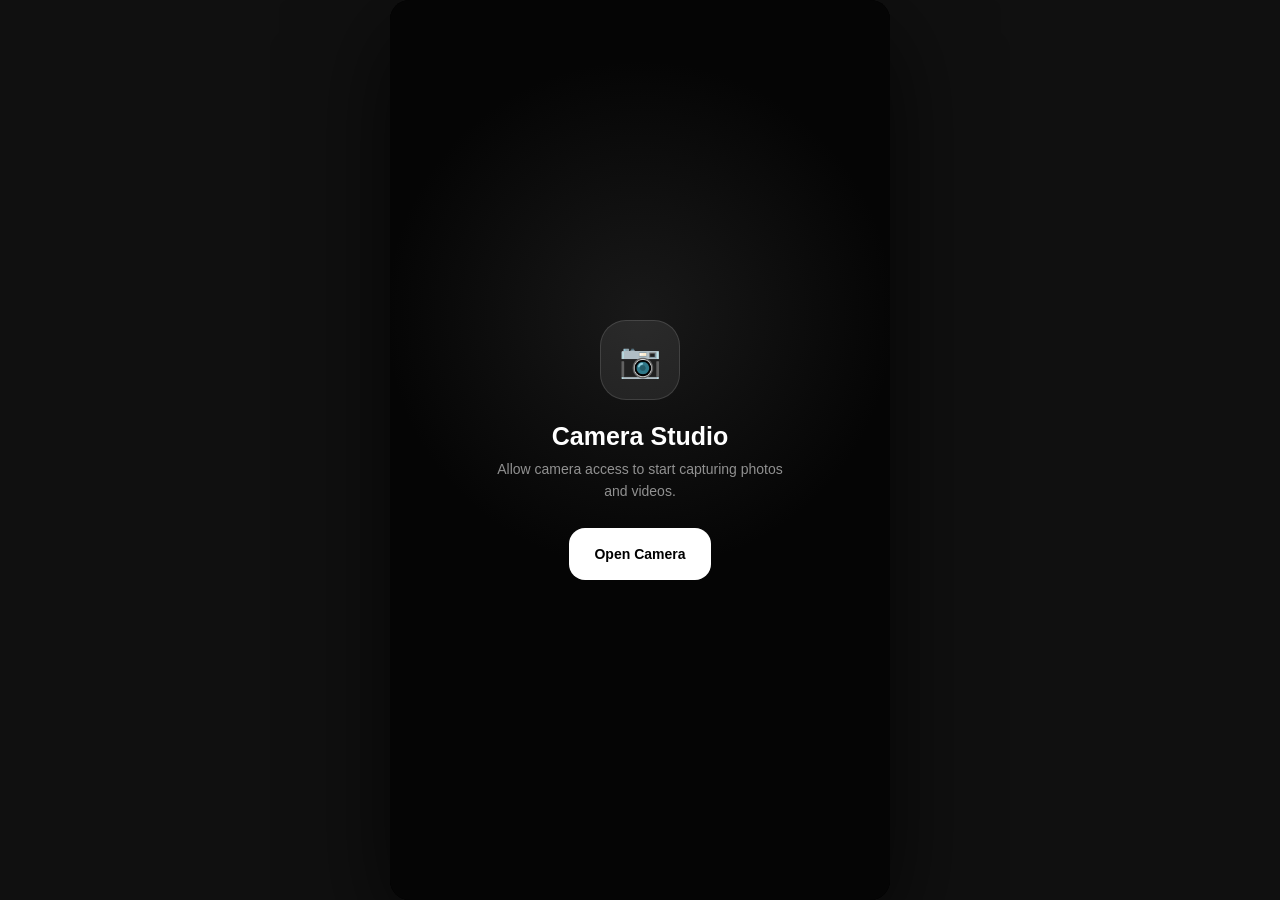
<file: index_drive_fixed.html>
<!DOCTYPE html>
<html lang="en">
<head>
<meta charset="UTF-8">
<meta name="viewport"
      content="width=device-width,initial-scale=1.0,
      maximum-scale=1.0,user-scalable=no,
      viewport-fit=cover">

<title>Camera Studio</title>

<style>
*{
  box-sizing:border-box;
  -webkit-tap-highlight-color:transparent;
}

html,body{
  margin:0;
  width:100%;
  height:100%;
  overflow:hidden;
  background:#000;
  color:#fff;
  font-family:
    Inter,
    -apple-system,
    BlinkMacSystemFont,
    "Segoe UI",
    sans-serif;
}

body{
  overscroll-behavior:none;
}

button{
  font:inherit;
}

.app{
  position:relative;
  width:100%;
  height:100dvh;
  overflow:hidden;
  background:#000;
}

/* =========================
   CAMERA
========================= */

#camera{
  position:absolute;
  inset:0;
  width:100%;
  height:100%;
  object-fit:cover;
  background:#050505;
}

.mirror{
  transform:scaleX(-1);
}

/* =========================
   TOP BAR
========================= */

.topbar{
  position:absolute;
  top:0;
  left:0;
  right:0;

  padding:
    max(18px,env(safe-area-inset-top))
    18px
    28px;

  display:flex;
  align-items:center;
  justify-content:space-between;

  z-index:20;

  background:
    linear-gradient(
      to bottom,
      rgba(0,0,0,.72),
      rgba(0,0,0,.22),
      transparent
    );
}

.top-left,
.top-right{
  display:flex;
  align-items:center;
  gap:10px;
}

.glass-btn{
  width:46px;
  height:46px;

  display:flex;
  align-items:center;
  justify-content:center;

  border:1px solid rgba(255,255,255,.14);
  border-radius:50%;

  color:#fff;
  background:rgba(15,15,15,.42);

  backdrop-filter:blur(18px);
  -webkit-backdrop-filter:blur(18px);

  box-shadow:
    inset 0 1px 0 rgba(255,255,255,.08),
    0 8px 25px rgba(0,0,0,.18);

  cursor:pointer;

  transition:
    transform .18s ease,
    background .18s ease;
}

.glass-btn:active{
  transform:scale(.88);
  background:rgba(255,255,255,.16);
}

.icon{
  font-size:20px;
}

.status-pill{
  min-width:72px;

  padding:9px 14px;

  border:1px solid rgba(255,255,255,.13);
  border-radius:999px;

  text-align:center;

  font-size:12px;
  font-weight:700;
  letter-spacing:.3px;

  background:rgba(10,10,10,.45);

  backdrop-filter:blur(18px);
  -webkit-backdrop-filter:blur(18px);
}

/* =========================
   FOCUS RING
========================= */

.focus-ring{
  position:absolute;

  width:72px;
  height:72px;

  border:2px solid rgba(255,255,255,.8);
  border-radius:50%;

  opacity:0;
  pointer-events:none;

  transform:scale(.7);

  transition:
    opacity .2s ease,
    transform .25s ease;

  z-index:8;
}

.focus-ring.show{
  opacity:1;
  transform:scale(1);
}

/* =========================
   RECORDING
========================= */

.recording{
  position:absolute;

  top:95px;
  left:50%;

  transform:translateX(-50%);

  display:none;
  align-items:center;
  gap:9px;

  padding:9px 15px;

  border:1px solid rgba(255,255,255,.12);
  border-radius:999px;

  background:rgba(0,0,0,.58);

  backdrop-filter:blur(18px);
  -webkit-backdrop-filter:blur(18px);

  z-index:30;
}

.recording.show{
  display:flex;
}

.rec-dot{
  width:9px;
  height:9px;

  border-radius:50%;
  background:#ff3045;

  box-shadow:0 0 14px rgba(255,48,69,.9);

  animation:
    recBlink 1s infinite;
}

@keyframes recBlink{
  50%{
    opacity:.35;
  }
}

.rec-time{
  font-size:13px;
  font-weight:700;
  letter-spacing:.5px;
}

/* =========================
   BOTTOM AREA
========================= */

.bottom{
  position:absolute;

  left:0;
  right:0;
  bottom:0;

  padding:
    18px
    20px
    max(28px,env(safe-area-inset-bottom));

  z-index:20;

  background:
    linear-gradient(
      to top,
      rgba(0,0,0,.95),
      rgba(0,0,0,.72),
      rgba(0,0,0,.18),
      transparent
    );
}

/* =========================
   MODE SELECTOR
========================= */

.modes{
  display:flex;
  justify-content:center;
  align-items:center;
  gap:34px;

  margin-bottom:24px;
}

.mode{
  position:relative;

  border:0;
  background:none;

  color:rgba(255,255,255,.48);

  font-size:13px;
  font-weight:800;
  letter-spacing:.8px;

  padding:5px 3px;

  cursor:pointer;

  transition:
    color .2s ease,
    transform .2s ease;
}

.mode.active{
  color:#fff;
}

.mode.active::after{
  content:"";

  position:absolute;

  left:50%;
  bottom:-7px;

  width:18px;
  height:3px;

  border-radius:99px;

  background:#fff;

  transform:translateX(-50%);
}

.mode:active{
  transform:scale(.92);
}

/* =========================
   CONTROLS
========================= */

.controls{
  display:grid;

  grid-template-columns:64px 1fr 64px;

  align-items:center;
  justify-items:center;
}

/* =========================
   THUMBNAIL
========================= */

.thumbnail{
  width:52px;
  height:52px;

  overflow:hidden;

  border-radius:14px;

  border:2px solid rgba(255,255,255,.75);

  background:rgba(255,255,255,.1);

  display:flex;
  align-items:center;
  justify-content:center;

  color:rgba(255,255,255,.65);

  cursor:pointer;

  box-shadow:
    0 6px 20px rgba(0,0,0,.35);

  transition:
    transform .18s ease;
}

.thumbnail:active{
  transform:scale(.88);
}

.thumbnail img,
.thumbnail video{
  width:100%;
  height:100%;
  object-fit:cover;
}

/* =========================
   SHUTTER
========================= */

.shutter{
  position:relative;

  width:82px;
  height:82px;

  border:5px solid rgba(255,255,255,.45);
  border-radius:50%;

  background:#fff;

  box-shadow:
    0 0 0 3px rgba(255,255,255,.2),
    0 10px 35px rgba(0,0,0,.35);

  cursor:pointer;

  transition:
    transform .16s cubic-bezier(.2,.8,.2,1),
    background .2s ease;
}

.shutter::after{
  content:"";

  position:absolute;

  inset:4px;

  border-radius:50%;

  border:1px solid rgba(0,0,0,.08);
}

.shutter:active{
  transform:scale(.86);
}

.shutter.video{
  background:#ff3045;
}

.shutter.video::after{
  inset:22px;

  background:#fff;
  border:0;

  border-radius:7px;
}

.shutter.recording{
  transform:scale(.9);
}

/* =========================
   SWITCH
========================= */

.switch-camera{
  width:52px;
  height:52px;

  border:1px solid rgba(255,255,255,.15);
  border-radius:50%;

  color:#fff;

  background:rgba(10,10,10,.45);

  backdrop-filter:blur(18px);
  -webkit-backdrop-filter:blur(18px);

  font-size:22px;

  cursor:pointer;

  transition:
    transform .2s ease;
}

.switch-camera:active{
  transform:rotate(90deg) scale(.88);
}

/* =========================
   PREVIEW
========================= */

.preview{
  position:fixed;

  inset:0;

  display:none;

  background:#000;

  z-index:100;
}

.preview.show{
  display:block;
}

.preview-media{
  position:absolute;

  inset:0;

  display:flex;
  align-items:center;
  justify-content:center;

  background:#000;
}

#photoPreview,
#videoPreview{
  width:100%;
  height:100%;

  object-fit:contain;

  background:#000;
}

/* =========================
   PREVIEW HEADER
========================= */

.preview-header{
  position:absolute;

  top:0;
  left:0;
  right:0;

  padding:
    max(18px,env(safe-area-inset-top))
    18px;

  z-index:5;

  background:
    linear-gradient(
      to bottom,
      rgba(0,0,0,.75),
      transparent
    );
}

.close{
  width:46px;
  height:46px;

  border:1px solid rgba(255,255,255,.15);
  border-radius:50%;

  color:#fff;

  background:rgba(10,10,10,.55);

  backdrop-filter:blur(18px);
  -webkit-backdrop-filter:blur(18px);

  font-size:20px;

  cursor:pointer;
}

.close:active{
  transform:scale(.88);
}

/* =========================
   PREVIEW ACTIONS
========================= */

.preview-actions{
  position:absolute;

  left:18px;
  right:18px;

  bottom:
    max(25px,env(safe-area-inset-bottom));

  display:grid;

  grid-template-columns:1fr 1.35fr;

  gap:12px;

  z-index:5;
}

.action{
  height:55px;

  border:1px solid rgba(255,255,255,.14);
  border-radius:17px;

  font-size:14px;
  font-weight:800;

  cursor:pointer;

  transition:
    transform .16s ease,
    opacity .2s ease;
}

.action:active{
  transform:scale(.96);
}

.retake{
  color:#fff;

  background:rgba(30,30,30,.65);

  backdrop-filter:blur(18px);
  -webkit-backdrop-filter:blur(18px);
}

.send{
  color:#050505;
  background:#fff;
}

.action:disabled{
  opacity:.5;
}

/* =========================
   TOAST
========================= */

.toast{
  position:fixed;

  left:50%;
  bottom:135px;

  transform:
    translate(-50%,18px)
    scale(.96);

  max-width:calc(100% - 40px);

  padding:12px 17px;

  border:1px solid rgba(255,255,255,.12);
  border-radius:999px;

  background:rgba(12,12,12,.78);

  backdrop-filter:blur(20px);
  -webkit-backdrop-filter:blur(20px);

  font-size:13px;
  font-weight:700;

  text-align:center;

  opacity:0;

  pointer-events:none;

  transition:
    opacity .25s ease,
    transform .25s ease;

  z-index:500;
}

.toast.show{
  opacity:1;

  transform:
    translate(-50%,0)
    scale(1);
}

/* =========================
   LOADER
========================= */

.loader{
  position:fixed;

  inset:0;

  display:none;

  align-items:center;
  justify-content:center;
  flex-direction:column;

  gap:17px;

  background:rgba(0,0,0,.58);

  backdrop-filter:blur(12px);
  -webkit-backdrop-filter:blur(12px);

  z-index:600;
}

.loader.show{
  display:flex;
}

.spinner{
  width:43px;
  height:43px;

  border:3px solid rgba(255,255,255,.2);
  border-top-color:#fff;

  border-radius:50%;

  animation:
    spin .75s linear infinite;
}

@keyframes spin{
  to{
    transform:rotate(360deg);
  }
}

.loader-text{
  font-size:14px;
  font-weight:700;
}

/* =========================
   START SCREEN
========================= */

.start-screen{
  position:absolute;

  inset:0;

  z-index:400;

  display:flex;
  align-items:center;
  justify-content:center;
  flex-direction:column;

  padding:30px;

  text-align:center;

  background:
    radial-gradient(
      circle at 50% 35%,
      rgba(70,70,70,.3),
      transparent 40%
    ),
    #050505;
}

.start-screen.hidden{
  display:none;
}

.camera-icon{
  width:80px;
  height:80px;

  display:flex;
  align-items:center;
  justify-content:center;

  border-radius:26px;

  background:rgba(255,255,255,.08);

  border:1px solid rgba(255,255,255,.13);

  font-size:34px;

  margin-bottom:22px;
}

.start-title{
  font-size:25px;
  font-weight:850;

  margin-bottom:8px;
}

.start-description{
  max-width:300px;

  color:rgba(255,255,255,.55);

  font-size:14px;
  line-height:1.55;

  margin-bottom:25px;
}

.start-button{
  height:52px;

  padding:0 25px;

  border:0;
  border-radius:16px;

  background:#fff;
  color:#000;

  font-size:14px;
  font-weight:800;

  cursor:pointer;

  transition:
    transform .16s ease;
}

.start-button:active{
  transform:scale(.95);
}

/* =========================
   DESKTOP
========================= */

@media(min-width:700px){

  body{
    display:flex;
    align-items:center;
    justify-content:center;
    background:#101010;
  }

  .app{
    width:500px;
    height:100dvh;

    max-height:900px;

    border-radius:20px;

    box-shadow:
      0 30px 100px rgba(0,0,0,.7);

    overflow:hidden;
  }
}
</style>
</head>

<body>

<div class="app">

  <!-- CAMERA -->
  <video
    id="camera"
    autoplay
    playsinline
    muted>
  </video>

  <!-- FOCUS -->
  <div
    class="focus-ring"
    id="focusRing">
  </div>

  <!-- TOP -->
  <div class="topbar">

    <div class="top-left">

      <button
        class="glass-btn"
        id="gridBtn"
        aria-label="Grid">
        ⊞
      </button>

      <div
        class="status-pill"
        id="status">
        Camera
      </div>

    </div>

    <div class="top-right">

      <button
        class="glass-btn"
        id="flashBtn"
        aria-label="Flash">
        ⚡
      </button>

    </div>

  </div>

  <!-- RECORDING -->
  <div
    class="recording"
    id="recording">

    <span class="rec-dot"></span>

    <span
      class="rec-time"
      id="timer">
      00:00
    </span>

  </div>

  <!-- BOTTOM -->
  <div class="bottom">

    <div class="modes">

      <button
        class="mode active"
        id="photoMode">
        PHOTO
      </button>

      <button
        class="mode"
        id="videoMode">
        VIDEO
      </button>

    </div>

    <div class="controls">

      <div
        class="thumbnail"
        id="thumb">
        ◫
      </div>

      <button
        class="shutter"
        id="shutter"
        aria-label="Capture">
      </button>

      <button
        class="switch-camera"
        id="switch"
        aria-label="Switch camera">
        ↻
      </button>

    </div>

  </div>

  <!-- START -->
  <div
    class="start-screen"
    id="startScreen">

    <div class="camera-icon">
      📷
    </div>

    <div class="start-title">
      Camera Studio
    </div>

    <div class="start-description">
      Allow camera access to start capturing photos
      and videos.
    </div>

    <button
      class="start-button"
      id="startButton">
      Open Camera
    </button>

  </div>

</div>


<!-- PREVIEW -->

<div
  class="preview"
  id="preview">

  <div class="preview-media">

    <img
      id="photoPreview"
      style="display:none;">

    <video
      id="videoPreview"
      controls
      playsinline
      style="display:none;">
    </video>

  </div>

  <div class="preview-header">

    <button
      class="close"
      id="close">
      ✕
    </button>

  </div>

  <div class="preview-actions">

    <button
      class="action retake"
      id="retake">
      ↩ Retake
    </button>

    <button
      class="action send"
      id="send">
      ☁ Send to Drive
    </button>

  </div>

</div>


<!-- TOAST -->

<div
  class="toast"
  id="toast">
</div>


<!-- LOADER -->

<div
  class="loader"
  id="loader">

  <div class="spinner"></div>

  <div
    class="loader-text"
    id="loaderText">
    Sending...
  </div>

</div>


<script>

/* =====================================================
   GOOGLE APPS SCRIPT
===================================================== */

const API_URL =
"https://script.google.com/macros/s/AKfycbywmesRa9UMbpTERfSS_1CeXq1l-UuZCtShIjFbtjB0DQBEaQTFKLxBPDdR0WSMB8k/exec";


/* =====================================================
   ELEMENTS
===================================================== */

const camera =
document.getElementById("camera");

const shutter =
document.getElementById("shutter");

const photoMode =
document.getElementById("photoMode");

const videoMode =
document.getElementById("videoMode");

const switchBtn =
document.getElementById("switch");

const status =
document.getElementById("status");

const preview =
document.getElementById("preview");

const photoPreview =
document.getElementById("photoPreview");

const videoPreview =
document.getElementById("videoPreview");

const sendBtn =
document.getElementById("send");

const retakeBtn =
document.getElementById("retake");

const closeBtn =
document.getElementById("close");

const thumb =
document.getElementById("thumb");

const recording =
document.getElementById("recording");

const timer =
document.getElementById("timer");

const loader =
document.getElementById("loader");

const loaderText =
document.getElementById("loaderText");

const toast =
document.getElementById("toast");

const startScreen =
document.getElementById("startScreen");

const startButton =
document.getElementById("startButton");

const focusRing =
document.getElementById("focusRing");


/* =====================================================
   VARIABLES
===================================================== */

let stream = null;

let facingMode = "user";

let mode = "photo";

let mediaRecorder = null;

let chunks = [];

let capturedBlob = null;

let timerInterval = null;

let recordingStart = 0;

let toastTimeout = null;


/* =====================================================
   TOAST
===================================================== */

function showToast(message){

  toast.textContent = message;

  toast.classList.add("show");

  clearTimeout(toastTimeout);

  toastTimeout =
    setTimeout(()=>{
      toast.classList.remove("show");
    },3000);
}


/* =====================================================
   CAMERA
===================================================== */

async function startCamera(){

  try{

    if(
      !navigator.mediaDevices ||
      !navigator.mediaDevices.getUserMedia
    ){

      throw new Error(
        "Camera API unavailable"
      );

    }


    /*
      IMPORTANT:
      Camera startup requests VIDEO ONLY.
      This avoids microphone permission causing
      camera startup failure.
    */

    if(stream){

      stream
        .getTracks()
        .forEach(track=>{
          track.stop();
        });

    }


    stream =
      await navigator.mediaDevices.getUserMedia({

        video:{
          facingMode:facingMode
        },

        audio:false

      });


    camera.srcObject = stream;


    await new Promise(resolve=>{

      if(camera.readyState >= 2){

        resolve();

      }else{

        camera.onloadedmetadata =
          ()=>{
            resolve();
          };

      }

    });


    await camera.play();


    if(facingMode === "user"){

      camera.classList.add("mirror");

    }else{

      camera.classList.remove("mirror");

    }


    startScreen.classList.add("hidden");


    status.textContent =
      mode === "photo"
        ? "Photo"
        : "Video";


  }catch(error){

    console.error(
      "Camera error:",
      error
    );

    status.textContent =
      "Camera Error";

    showToast(
      "Camera permission required"
    );

  }

}


/* =====================================================
   START CAMERA BUTTON
===================================================== */

startButton.onclick =
async ()=>{

  await startCamera();

};


/* =====================================================
   CAMERA TAP / FOCUS
===================================================== */

camera.addEventListener(
  "click",
  event=>{

    const rect =
      camera.getBoundingClientRect();

    const x =
      event.clientX -
      rect.left;

    const y =
      event.clientY -
      rect.top;


    focusRing.style.left =
      (x - 36) + "px";

    focusRing.style.top =
      (y - 36) + "px";


    focusRing.classList.add(
      "show"
    );


    setTimeout(()=>{
      focusRing.classList.remove(
        "show"
      );
    },700);

  }
);


/* =====================================================
   PHOTO MODE
===================================================== */

photoMode.onclick = ()=>{

  if(
    mediaRecorder &&
    mediaRecorder.state === "recording"
  ){

    return;

  }


  mode = "photo";

  photoMode.classList.add(
    "active"
  );

  videoMode.classList.remove(
    "active"
  );

  shutter.classList.remove(
    "video"
  );

  status.textContent =
    "Photo";

};


/* =====================================================
   VIDEO MODE
===================================================== */

videoMode.onclick = ()=>{

  if(
    mediaRecorder &&
    mediaRecorder.state === "recording"
  ){

    return;

  }


  mode = "video";

  videoMode.classList.add(
    "active"
  );

  photoMode.classList.remove(
    "active"
  );

  shutter.classList.add(
    "video"
  );

  status.textContent =
    "Video";

};


/* =====================================================
   SHUTTER
===================================================== */

shutter.onclick = ()=>{

  if(!stream){

    startCamera();

    return;

  }


  if(mode === "photo"){

    takePhoto();

  }else{

    toggleRecording();

  }

};


/* =====================================================
   PHOTO
===================================================== */

function takePhoto(){

  if(
    camera.videoWidth === 0 ||
    camera.videoHeight === 0
  ){

    showToast(
      "Camera is not ready"
    );

    return;

  }


  const canvas =
    document.createElement(
      "canvas"
    );


  canvas.width =
    camera.videoWidth;

  canvas.height =
    camera.videoHeight;


  const ctx =
    canvas.getContext("2d");


  /*
    Keep selfie photo mirrored
    like the preview.
  */

  if(facingMode === "user"){

    ctx.translate(
      canvas.width,
      0
    );

    ctx.scale(
      -1,
      1
    );

  }


  ctx.drawImage(
    camera,
    0,
    0,
    canvas.width,
    canvas.height
  );


  canvas.toBlob(

    blob=>{

      if(!blob){

        showToast(
          "Photo capture failed"
        );

        return;

      }


      capturedBlob =
        blob;


      const url =
        URL.createObjectURL(
          blob
        );


      photoPreview.src =
        url;

      photoPreview.style.display =
        "block";

      videoPreview.style.display =
        "none";


      preview.classList.add(
        "show"
      );


      updateThumbnail(
        blob,
        false
      );

    },

    "image/jpeg",

    .92

  );

}


/* =====================================================
   VIDEO RECORDING
===================================================== */

function toggleRecording(){

  if(
    mediaRecorder &&
    mediaRecorder.state === "recording"
  ){

    stopRecording();

  }else{

    startRecording();

  }

}


/* =====================================================
   START RECORDING
===================================================== */

function startRecording(){

  if(!stream){

    showToast(
      "Camera is not ready"
    );

    return;

  }


  chunks = [];


  let mime =
    "video/webm;codecs=vp8";


  if(
    !MediaRecorder.isTypeSupported(
      mime
    )
  ){

    mime =
      "video/webm";

  }


  try{

    mediaRecorder =
      new MediaRecorder(

        stream,

        {
          mimeType:mime
        }

      );

  }catch(error){

    console.error(error);

    showToast(
      "Video recording not supported"
    );

    return;

  }


  mediaRecorder.ondataavailable =
    event=>{

      if(
        event.data &&
        event.data.size > 0
      ){

        chunks.push(
          event.data
        );

      }

    };


  mediaRecorder.onstop =
    ()=>{

      capturedBlob =
        new Blob(

          chunks,

          {
            type:
              mediaRecorder.mimeType ||
              "video/webm"
          }

        );


      const url =
        URL.createObjectURL(
          capturedBlob
        );


      videoPreview.src =
        url;

      videoPreview.style.display =
        "block";

      photoPreview.style.display =
        "none";


      preview.classList.add(
        "show"
      );


      updateThumbnail(
        capturedBlob,
        true
      );

    };


  mediaRecorder.start(
    1000
  );


  recordingStart =
    Date.now();


  recording.classList.add(
    "show"
  );


  shutter.classList.add(
    "recording"
  );


  timerInterval =
    setInterval(
      updateTimer,
      500
    );

}


/* =====================================================
   STOP RECORDING
===================================================== */

function stopRecording(){

  if(
    !mediaRecorder ||
    mediaRecorder.state !== "recording"
  ){

    return;

  }


  mediaRecorder.stop();


  clearInterval(
    timerInterval
  );


  recording.classList.remove(
    "show"
  );


  shutter.classList.remove(
    "recording"
  );


  timer.textContent =
    "00:00";

}


/* =====================================================
   TIMER
===================================================== */

function updateTimer(){

  const seconds =
    Math.floor(

      (
        Date.now() -
        recordingStart
      ) / 1000

    );


  const min =
    Math.floor(
      seconds / 60
    );


  const sec =
    seconds % 60;


  timer.textContent =
    String(min)
      .padStart(2,"0")
    +
    ":"
    +
    String(sec)
      .padStart(2,"0");


  if(seconds >= 300){

    stopRecording();

    showToast(
      "5 minute limit reached"
    );

  }

}


/* =====================================================
   THUMBNAIL
===================================================== */

function updateThumbnail(
  blob,
  isVideo
){

  thumb.innerHTML = "";


  const url =
    URL.createObjectURL(
      blob
    );


  if(!isVideo){

    const img =
      document.createElement(
        "img"
      );

    img.src = url;

    thumb.appendChild(
      img
    );

  }else{

    const video =
      document.createElement(
        "video"
      );

    video.src = url;

    video.muted = true;

    video.playsInline = true;

    thumb.appendChild(
      video
    );

  }

}


/* =====================================================
   RETAKE
===================================================== */

async function retake(){

  preview.classList.remove(
    "show"
  );


  photoPreview.src =
    "";


  videoPreview.pause();

  videoPreview.src =
    "";


  capturedBlob =
    null;


  /*
    IMPORTANT:
    Do NOT restart the camera unnecessarily.

    Existing stream remains active,
    so Retake instantly returns to
    live camera.
  */

  if(
    !stream ||
    !stream.active
  ){

    await startCamera();

  }


  status.textContent =
    mode === "photo"
      ? "Photo"
      : "Video";

}


/* =====================================================
   CLOSE / RETAKE
===================================================== */

retakeBtn.onclick =
retake;

closeBtn.onclick =
retake;


/* =====================================================
   SWITCH CAMERA
===================================================== */

switchBtn.onclick =
async ()=>{

  if(
    mediaRecorder &&
    mediaRecorder.state === "recording"
  ){

    showToast(
      "Stop recording first"
    );

    return;

  }


  facingMode =
    facingMode === "user"
      ? "environment"
      : "user";


  await startCamera();

};


/* =====================================================
   SEND TO GOOGLE DRIVE
===================================================== */

sendBtn.onclick =
async ()=>{

  if(!capturedBlob){

    showToast(
      "Nothing to upload"
    );

    return;

  }


  const isVideo =
    capturedBlob.type.includes(
      "video"
    );


  const extension =
    isVideo
      ? "webm"
      : "jpg";


  const fileName =
    (
      isVideo
        ? "video_"
        : "photo_"
    )
    +
    Date.now()
    +
    "."
    +
    extension;


  loaderText.textContent =
    "Sending to Google Drive...";


  loader.classList.add(
    "show"
  );


  sendBtn.disabled =
    true;


  try{

    await uploadFile(
      capturedBlob,
      fileName
    );


  }catch(error){

    console.error(
      error
    );


    /*
      Apps Script can create the file
      successfully while the browser cannot
      read the redirected response because
      of cross-origin restrictions.

      Therefore don't show a false FAILED
      message here.
    */

    showToast(
      "📤 Upload request sent"
    );


  }finally{

    loader.classList.remove(
      "show"
    );


    sendBtn.disabled =
      false;

  }

};


/* =====================================================
   UPLOAD
===================================================== */

async function uploadFile(
  blob,
  fileName
){

  const base64 =
    await blobToBase64(
      blob
    );


  const payload = {

    fileName:
      fileName,

    mimeType:
      blob.type,

    base64:
      base64

  };


  const response =
    await fetch(

      API_URL,

      {

        method:
          "POST",

        headers:{
          "Content-Type":
            "text/plain;charset=utf-8"
        },

        body:
          JSON.stringify(
            payload
          )

      }

    );


  if(response.ok){

    try{

      const text =
        await response.text();


      console.log(
        "SERVER RESPONSE:",
        text
      );


      const result =
        JSON.parse(
          text
        );


      if(result.success){

        showToast(
          "✅ Saved to Google Drive"
        );

        return;

      }

    }catch(error){

      console.log(
        "Response verification unavailable"
      );

    }

  }


  throw new Error(
    "Upload submitted but response could not be verified"
  );

}


/* =====================================================
   BASE64
===================================================== */

function blobToBase64(
  blob
){

  return new Promise(
    (resolve,reject)=>{

      const reader =
        new FileReader();


      reader.onloadend =
        ()=>{

          const result =
            reader.result;


          resolve(
            result.split(",")[1]
          );

        };


      reader.onerror =
        reject;


      reader.readAsDataURL(
        blob
      );

    }
  );

}


/* =====================================================
   GRID BUTTON
===================================================== */

const gridBtn =
document.getElementById(
  "gridBtn"
);

let gridEnabled = false;

gridBtn.onclick = ()=>{

  gridEnabled =
    !gridEnabled;


  document
    .querySelector(".app")
    .classList.toggle(
      "grid-enabled",
      gridEnabled
    );

};


/* =====================================================
   FLASH BUTTON
===================================================== */

const flashBtn =
document.getElementById(
  "flashBtn"
);

let flashEnabled = false;

flashBtn.onclick =
async ()=>{

  if(!stream){

    showToast(
      "Camera is not ready"
    );

    return;

  }


  const track =
    stream.getVideoTracks()[0];


  if(!track){

    return;

  }


  const capabilities =
    track.getCapabilities();


  if(!capabilities.torch){

    showToast(
      "Flash not supported on this camera"
    );

    return;

  }


  try{

    flashEnabled =
      !flashEnabled;


    await track.applyConstraints({

      advanced:[
        {
          torch:
            flashEnabled
        }
      ]

    });


    flashBtn.style.background =
      flashEnabled
        ? "rgba(255,255,255,.22)"
        : "";

  }catch(error){

    console.error(error);

    showToast(
      "Flash unavailable"
    );

  }

};


/* =====================================================
   INITIAL CAMERA
===================================================== */

window.addEventListener(
  "load",
  ()=>{

    /*
      We intentionally don't call
      getUserMedia automatically.

      User presses "Open Camera",
      making permission flow reliable.
    */

  }
);

</script>

</body>
</html>
</file>
